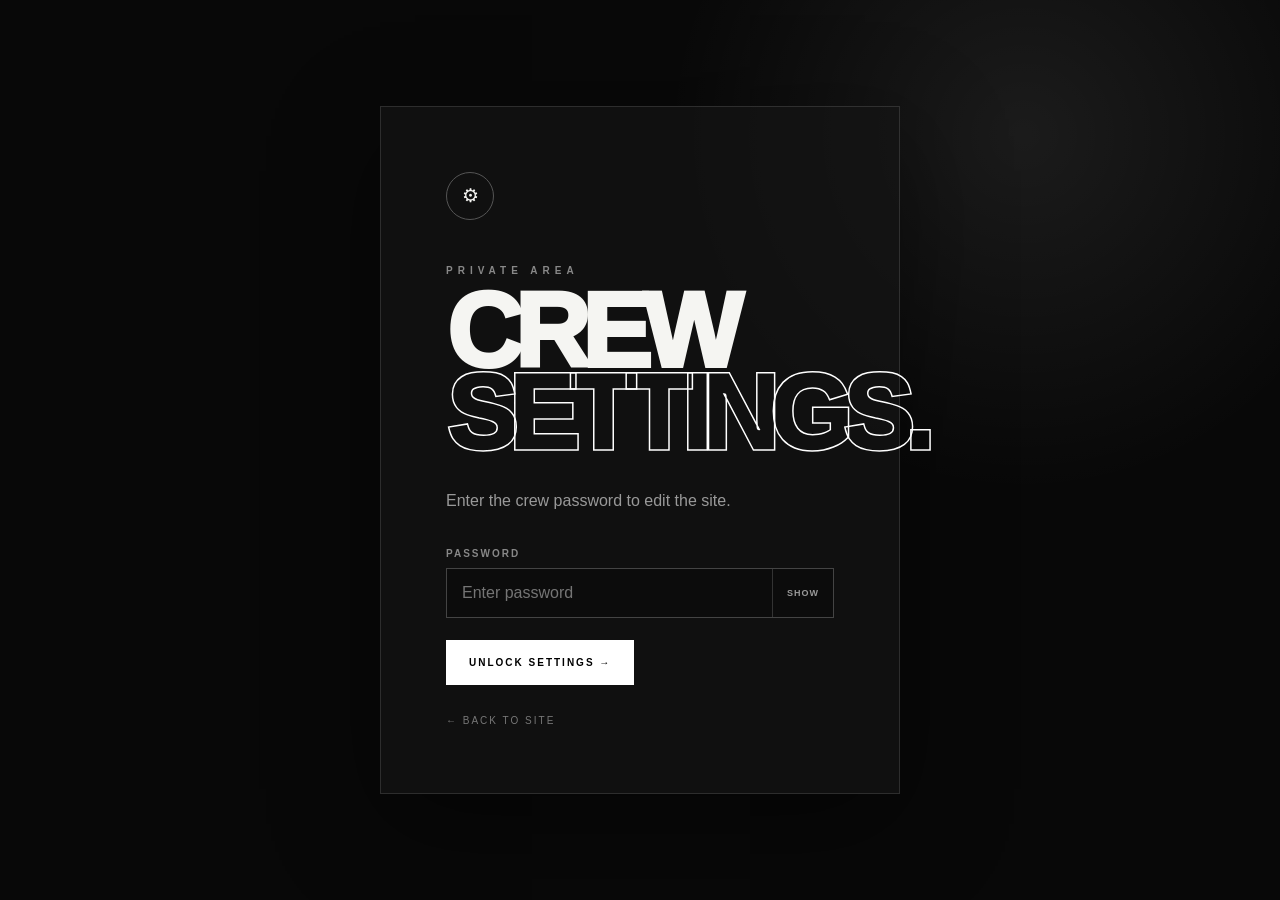
<file: settings.html>
<!DOCTYPE html>
<html lang="en">
<head>
    <meta charset="UTF-8">
    <meta name="viewport" content="width=device-width, initial-scale=1.0">
    <title>MY CREW — Settings</title>
    <link rel="stylesheet" href="settings.css">
    <link rel="icon" type="image/png" href="favicon.png">
</head>

<body>
    <div id="login-screen" class="screen">
        <div class="login-card">
            <div class="settings-mark">⚙</div>
            <p class="eyebrow">PRIVATE AREA</p>
            <h1>CREW<br><span>SETTINGS.</span></h1>
            <p class="login-subtitle">Enter the crew password to edit the site.</p>

            <form id="login-form">
                <label for="password">PASSWORD</label>
                <div class="password-wrap">
                    <input id="password" type="password" autocomplete="current-password" placeholder="Enter password" required>
                    <button type="button" id="toggle-password">SHOW</button>
                </div>
                <p id="login-error" class="error"></p>
                <button class="primary-button" type="submit">UNLOCK SETTINGS →</button>
            </form>

            <a class="back-link" href="index.html">← BACK TO SITE</a>
        </div>
    </div>

    <div id="settings-app" class="hidden">
        <header class="settings-nav">
            <a href="index.html" class="brand">MY CREW</a>
            <div>
                <a href="index.html" class="view-site">VIEW SITE ↗</a>
                <button id="logout" class="ghost-button">LOCK</button>
            </div>
        </header>

        <main class="settings-container">
            <div class="settings-heading">
                <p class="eyebrow">CONTROL PANEL</p>
                <h1>EDIT<br><span>YOUR CREW.</span></h1>
                <p>Change the text below and hit save. Your settings are stored in this browser.</p>
            </div>

            <form id="settings-form">
                <section class="settings-section">
                    <div class="section-title"><span>01</span><h2>HERO</h2></div>

                    <div class="field">
                        <label for="heroEyebrow">Welcome text</label>
                        <input id="heroEyebrow" data-key="heroEyebrow" type="text">
                    </div>

                    <div class="field-grid">
                        <div class="field">
                            <label for="heroTitleLine1">Main title — line 1</label>
                            <input id="heroTitleLine1" data-key="heroTitleLine1" type="text">
                        </div>
                        <div class="field">
                            <label for="heroTitleLine2">Main title — line 2</label>
                            <input id="heroTitleLine2" data-key="heroTitleLine2" type="text">
                        </div>
                    </div>

                    <div class="field">
                        <label for="heroSubtitle">Subtitle</label>
                        <input id="heroSubtitle" data-key="heroSubtitle" type="text">
                    </div>

                    <div class="field opacity-field">
                        <div class="range-label">
                            <label for="bannerOpacity">Banner opacity</label>
                            <output id="opacity-value">35%</output>
                        </div>
                        <input id="bannerOpacity" data-key="bannerOpacity" type="range" min="0" max="100" step="1">
                        <div class="range-scale"><span>HIDDEN</span><span>VISIBLE</span></div>
                    </div>
                </section>

                <section class="settings-section">
                    <div class="section-title"><span>02</span><h2>MAIN CREW</h2></div>

                    <div id="main-members"></div>
                </section>

                <section class="settings-section">
                    <div class="section-title"><span>03</span><h2>OTHER MEMBERS</h2></div>

                    <div id="small-members"></div>
                </section>

                <section class="settings-section">
                    <div class="section-title"><span>04</span><h2>ABOUT</h2></div>

                    <div class="field">
                        <label for="aboutTitle">About heading</label>
                        <textarea id="aboutTitle" data-key="aboutTitle" rows="3"></textarea>
                        <small>Use &lt;br&gt; to create a line break.</small>
                    </div>

                    <div class="field">
                        <label for="aboutText1">About paragraph 1</label>
                        <textarea id="aboutText1" data-key="aboutText1" rows="4"></textarea>
                    </div>

                    <div class="field">
                        <label for="aboutText2">About paragraph 2</label>
                        <textarea id="aboutText2" data-key="aboutText2" rows="4"></textarea>
                    </div>
                </section>

                <section class="settings-section">
                    <div class="section-title"><span>05</span><h2>FOOTER</h2></div>

                    <div class="field">
                        <label for="siteName">Site name</label>
                        <input id="siteName" data-key="siteName" type="text">
                    </div>

                    <div class="field">
                        <label for="footerText">Footer text</label>
                        <input id="footerText" data-key="footerText" type="text">
                    </div>

                    <div class="field">
                        <label for="contactButton">Contact button</label>
                        <input id="contactButton" data-key="contactButton" type="text">
                    </div>
                </section>

                <div class="save-bar">
                    <span id="save-status">Unsaved changes</span>
                    <div>
                        <button type="button" id="reset" class="danger-button">RESET</button>
                        <button type="submit" class="primary-button">SAVE CHANGES ✓</button>
                    </div>
                </div>
            </form>
        </main>
    </div>

    <script src="settings.js"></script>
</body>
</html>
</file>
<file: settings.css>
* {
    margin: 0;
    padding: 0;
    box-sizing: border-box;
}

:root {
    --black: #080808;
    --dark: #111;
    --white: #f5f5f2;
    --gray: #888;
    --line: rgba(255,255,255,.12);
}

body {
    min-height: 100vh;
    font-family: Arial, Helvetica, sans-serif;
    background: var(--black);
    color: var(--white);
}

button,
input,
textarea {
    font: inherit;
}

a {
    color: inherit;
}

.hidden {
    display: none !important;
}

/* LOGIN */

.screen {
    min-height: 100vh;
    display: grid;
    place-items: center;
    padding: 30px;
    background:
        radial-gradient(circle at 80% 15%, rgba(255,255,255,.08), transparent 28%),
        #080808;
}

.login-card {
    width: min(520px, 100%);
    padding: clamp(30px, 6vw, 65px);
    border: 1px solid var(--line);
    background: rgba(20,20,20,.72);
    box-shadow: 0 30px 100px rgba(0,0,0,.45);
}

.settings-mark {
    width: 48px;
    height: 48px;
    margin-bottom: 45px;
    display: grid;
    place-items: center;
    border: 1px solid #555;
    border-radius: 50%;
    font-size: 19px;
}

.eyebrow {
    color: #888;
    font-size: 10px;
    font-weight: 800;
    letter-spacing: 5px;
}

.login-card h1,
.settings-heading h1 {
    margin-top: 15px;
    font-size: clamp(58px, 10vw, 105px);
    line-height: .78;
    letter-spacing: -.08em;
    font-weight: 950;
}

.login-card h1 span,
.settings-heading h1 span {
    color: transparent;
    -webkit-text-stroke: 1.5px #fff;
}

.login-subtitle {
    margin: 35px 0;
    color: #999;
    line-height: 1.5;
}

label {
    display: block;
    margin-bottom: 9px;
    color: #888;
    font-size: 10px;
    font-weight: 800;
    letter-spacing: 2px;
}

.password-wrap {
    display: flex;
    border: 1px solid #444;
    background: #0c0c0c;
}

input,
textarea {
    width: 100%;
    border: 1px solid #333;
    outline: none;
    padding: 15px;
    background: #0c0c0c;
    color: #fff;
    border-radius: 0;
}

.password-wrap input {
    border: 0;
}

input:focus,
textarea:focus {
    border-color: #aaa;
}

.password-wrap button {
    padding: 0 14px;
    border: 0;
    border-left: 1px solid #333;
    background: transparent;
    color: #999;
    font-size: 9px;
    font-weight: 800;
    letter-spacing: 1px;
    cursor: pointer;
}

.error {
    min-height: 22px;
    padding-top: 8px;
    color: #ff7777;
    font-size: 12px;
}

.primary-button,
.danger-button,
.ghost-button {
    border: 1px solid #fff;
    padding: 16px 22px;
    cursor: pointer;
    font-size: 10px;
    font-weight: 900;
    letter-spacing: 2px;
}

.primary-button {
    background: #fff;
    color: #000;
}

.primary-button:hover {
    background: transparent;
    color: #fff;
}

.danger-button {
    border-color: #633b3b;
    background: transparent;
    color: #d88989;
}

.danger-button:hover {
    background: #d88989;
    color: #000;
}

.back-link {
    display: inline-block;
    margin-top: 30px;
    color: #777;
    text-decoration: none;
    font-size: 10px;
    letter-spacing: 2px;
}

.back-link:hover {
    color: #fff;
}

/* APP */

.settings-nav {
    height: 78px;
    padding: 0 6vw;
    display: flex;
    justify-content: space-between;
    align-items: center;
    position: sticky;
    top: 0;
    z-index: 10;
    border-bottom: 1px solid var(--line);
    background: rgba(8,8,8,.9);
    backdrop-filter: blur(15px);
}

.brand {
    text-decoration: none;
    font-size: 20px;
    font-weight: 950;
    letter-spacing: 4px;
}

.settings-nav > div {
    display: flex;
    align-items: center;
    gap: 15px;
}

.view-site {
    text-decoration: none;
    color: #999;
    font-size: 10px;
    font-weight: 800;
    letter-spacing: 2px;
}

.view-site:hover {
    color: #fff;
}

.ghost-button {
    padding: 10px 14px;
    border-color: #444;
    background: transparent;
    color: #aaa;
}

.settings-container {
    width: min(1100px, 88vw);
    margin: 0 auto;
    padding: 100px 0 160px;
}

.settings-heading {
    margin-bottom: 100px;
}

.settings-heading > p:last-child {
    max-width: 570px;
    margin-top: 35px;
    color: #888;
    line-height: 1.6;
}

.settings-section {
    padding: 65px 0;
    border-top: 1px solid var(--line);
}

.section-title {
    display: flex;
    align-items: baseline;
    gap: 20px;
    margin-bottom: 45px;
}

.section-title span {
    color: #666;
    font-size: 10px;
    font-weight: 800;
    letter-spacing: 2px;
}

.section-title h2 {
    font-size: 35px;
    font-weight: 950;
    letter-spacing: -.05em;
}

.field {
    margin-bottom: 30px;
}

.field-grid {
    display: grid;
    grid-template-columns: 1fr 1fr;
    gap: 25px;
}

textarea {
    resize: vertical;
    line-height: 1.5;
}

small {
    display: block;
    margin-top: 8px;
    color: #666;
    font-size: 10px;
}

.range-label {
    display: flex;
    justify-content: space-between;
    align-items: center;
}

.range-label label {
    margin-bottom: 0;
}

output {
    color: #fff;
    font-size: 13px;
    font-weight: 800;
}

input[type="range"] {
    height: 4px;
    margin: 18px 0 10px;
    padding: 0;
    border: 0;
    accent-color: #fff;
    cursor: pointer;
}

.range-scale {
    display: flex;
    justify-content: space-between;
    color: #555;
    font-size: 8px;
    font-weight: 800;
    letter-spacing: 2px;
}

.member-editor {
    display: grid;
    grid-template-columns: 65px 1fr 1fr;
    gap: 20px;
    align-items: end;
    padding: 22px 0;
    border-bottom: 1px solid rgba(255,255,255,.07);
}

.member-number {
    color: #555;
    font-size: 12px;
    font-weight: 900;
    letter-spacing: 2px;
    padding-bottom: 16px;
}

.save-bar {
    position: sticky;
    bottom: 20px;
    display: flex;
    justify-content: space-between;
    align-items: center;
    gap: 20px;
    padding: 15px;
    border: 1px solid #333;
    background: rgba(15,15,15,.94);
    box-shadow: 0 20px 70px rgba(0,0,0,.5);
    backdrop-filter: blur(15px);
}

.save-bar > span {
    color: #777;
    font-size: 10px;
    letter-spacing: 1px;
}

.save-bar > div {
    display: flex;
    gap: 10px;
}

/* MOBILE */

@media (max-width: 700px) {
    .screen {
        padding: 20px;
    }

    .login-card {
        padding: 35px 25px;
    }

    .settings-nav {
        padding: 0 20px;
    }

    .brand {
        font-size: 16px;
    }

    .view-site {
        display: none;
    }

    .settings-container {
        width: auto;
        margin: 0 20px;
        padding: 70px 0 130px;
    }

    .settings-heading {
        margin-bottom: 65px;
    }

    .settings-heading h1 {
        font-size: 65px;
    }

    .field-grid,
    .member-editor {
        grid-template-columns: 1fr;
        gap: 12px;
    }

    .member-editor {
        padding: 25px 0;
    }

    .member-number {
        padding-bottom: 0;
    }

    .section-title h2 {
        font-size: 28px;
    }

    .save-bar {
        flex-direction: column;
        align-items: stretch;
        bottom: 10px;
    }

    .save-bar > div {
        display: grid;
        grid-template-columns: 1fr 2fr;
    }

    .save-bar button {
        padding: 14px 8px;
    }
}
</file>
